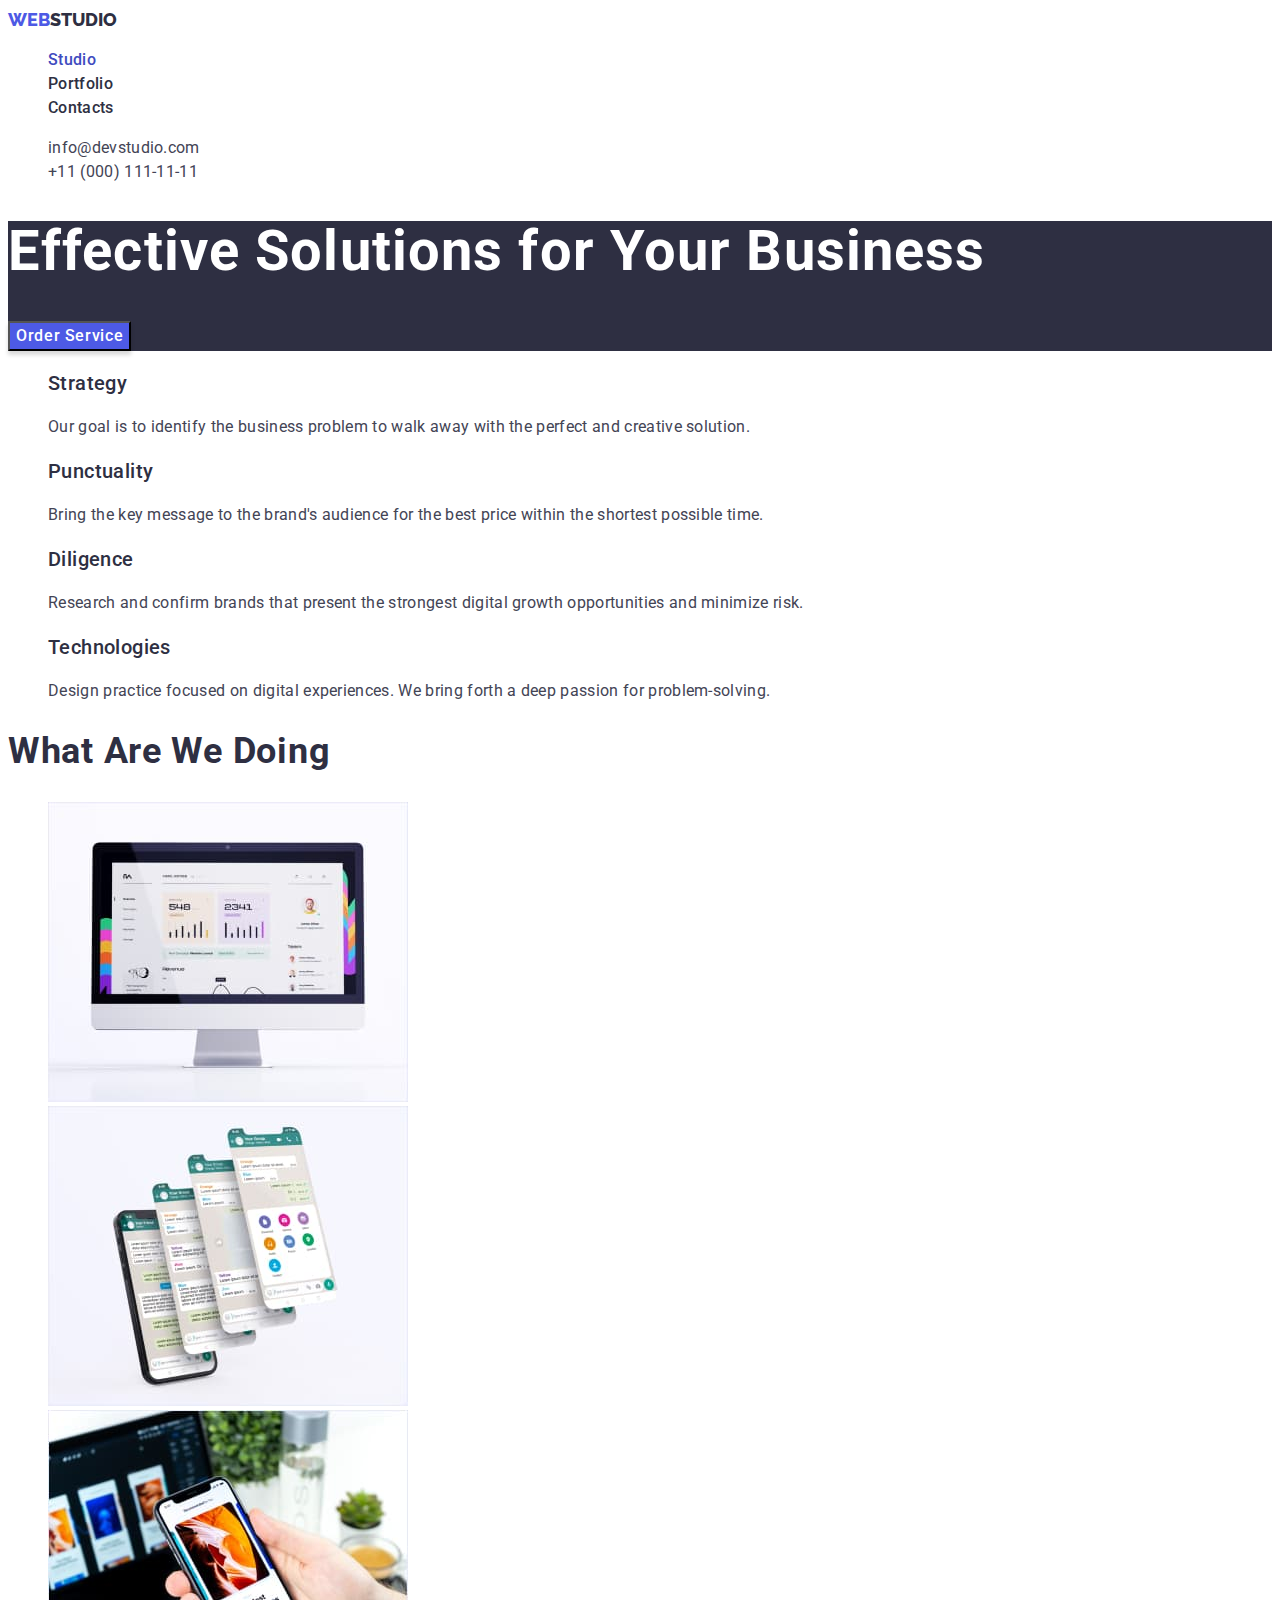
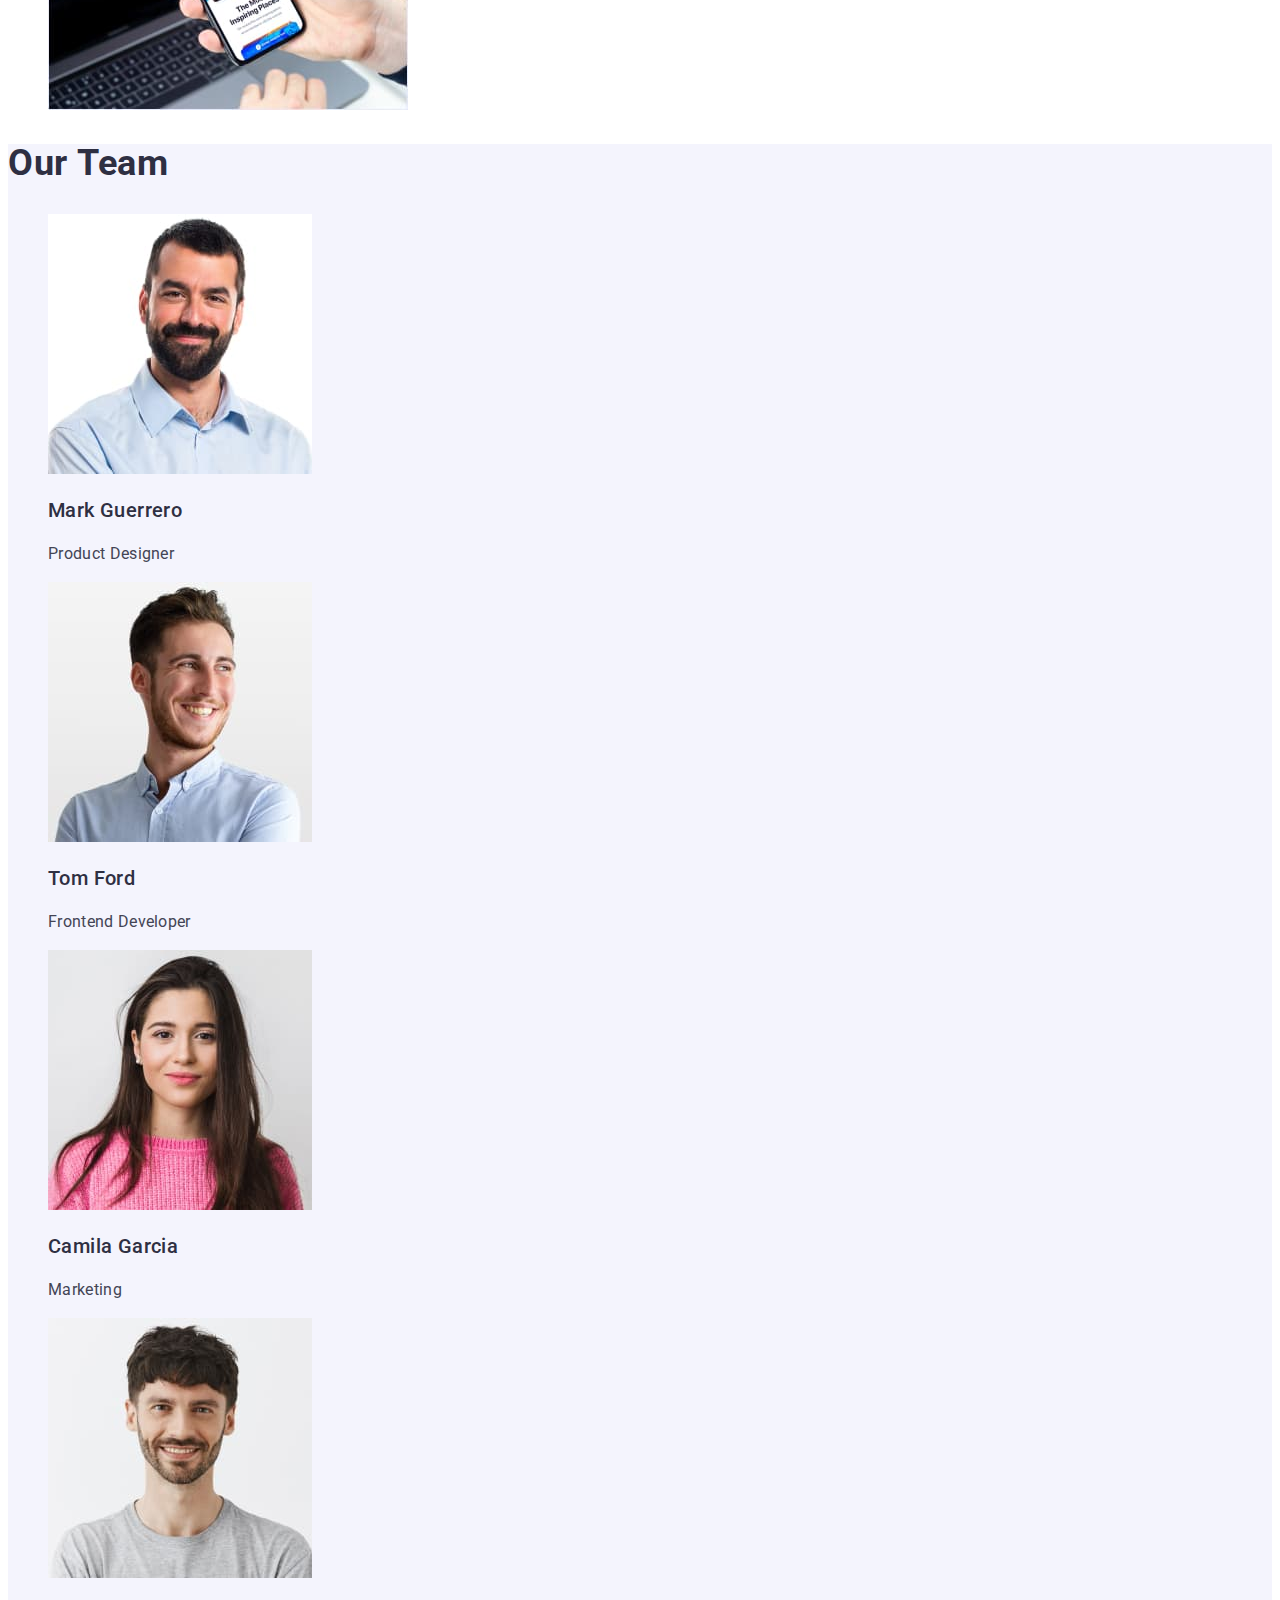
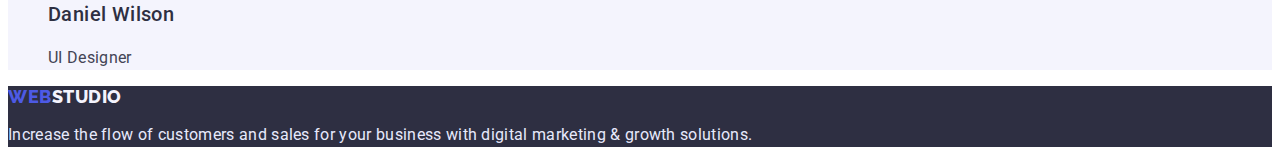
<file: index.html>
<!DOCTYPE html>
<html lang="en">
  <head>
    <meta charset="UTF-8" />
    <meta http-equiv="X-UA-Compatible" content="IE=edge" />
    <meta name="viewport" content="width=device-width, initial-scale=1.0" />
    <title>WebStudio</title>
    <link rel="stylesheet" href="./css/styles.css" />
    <link rel="preconnect" href="https://fonts.googleapis.com">
    <link rel="preconnect" href="https://fonts.gstatic.com" crossorigin>
    <link href="https://fonts.googleapis.com/css2?family=Raleway:wght@800&family=Roboto:wght@400;500;700;900&display=swap" rel="stylesheet">
  </head>

  <body>
    <header>
      <nav>
        <a class="header-logo" href="./index.html"><span class="blue-logo">Web</span>Studio</a>
        <ul class="list">
          <li><a class="nav-link current" href="./index.html">Studio</a></li>
          <li><a class="nav-link" href="./portfolio.html">Portfolio</a></li>
          <li><a class="nav-link" href="">Contacts</a></li>
        </ul>
      </nav>
      <address>
        <ul class="list">
          <li><a class="contact-link" href="mailto:info@devstudio.com">info@devstudio.com</a></li>
          <li><a class="contact-link" href="tel:+110001111111">+11 (000) 111-11-11</a></li>
        </ul>
      </address>
    </header>
    <main>
      <section class="hero">
        <h1 class="hero-title">Effective Solutions for Your Business</h1>
        <button type="button" class="hero-button">Order Service</button>
      </section>
      <section class="section">
        <h2 class="visually-hidden">Features</h2>
        <ul class="list">
          <li>
            <h3 class="section-title">Strategy</h3>
            <p class="section-text">Our goal is to identify the business problem to walk away with the perfect and creative solution.</p>
          </li>
          <li>
            <h3 class="section-title">Punctuality</h3>
            <p class="section-text">Bring the key message to the brand's audience for the best price within the shortest possible time.</p>
          </li>
          <li>
            <h3 class="section-title">Diligence</h3>
            <p class="section-text">Research and confirm brands that present the strongest digital growth opportunities and minimize risk.</p>
          </li>
          <li>
            <h3 class="section-title">Technologies</h3>
            <p class="section-text">Design practice focused on digital experiences. We bring forth a deep passion for problem-solving.</p>
          </li>
        </ul>
      </section>
      <section>
        <h2 class="section-hero">What are we doing</h2>
        <ul class="list">
          <li>
            <img src="./images/image1.jpg" alt="monitor" width="360" />
          </li>
          <li>
            <img src="./images/image2.jpg" alt="phone" width="360" />
          </li>
          <li>
            <img src="./images/image3.jpg" alt="laptop & phone" width="360" />
          </li>
        </ul>
      </section>
      <section class="team">
        <h2 class="section-hero">Our Team</h2>
        <ul class="list">
          <li>
            <img src="./images/markguerrero.jpg" alt="Mark Guerrero" width="264" />
            <h3 class="section-title">Mark Guerrero</h3>
            <p class="section-text">Product Designer</p>
          </li>
          <li>
            <img src="./images/tomford.jpg" alt="Tom Ford" width="264" />
            <h3 class="section-title">Tom Ford</h3>
            <p class="section-text">Frontend Developer</p>
          </li>
          <li>
            <img
              src="./images/camilagarcia.jpg" alt="Camila Garcia" width="264" />
            <h3 class="section-title">Camila Garcia</h3>
            <p class="section-text">Marketing</p>
          </li>
          <li>
            <img src="./images/danielwilson.jpg" alt="Daniel Wilson" width="264" />
            <h3 class="section-title">Daniel Wilson</h3>
            <p class="section-text">UI Designer</p>
          </li>
        </ul>
      </section>
    </main>
    <footer class="footer">
      <a class="footer-logo" href="./index.html"><span class="blue-logo">Web</span>Studio</a>
      <p class="footer-text">Increase the flow of customers and sales for your business with digital marketing & growth solutions.</p>
    </footer>
  </body>
</html>
</file>
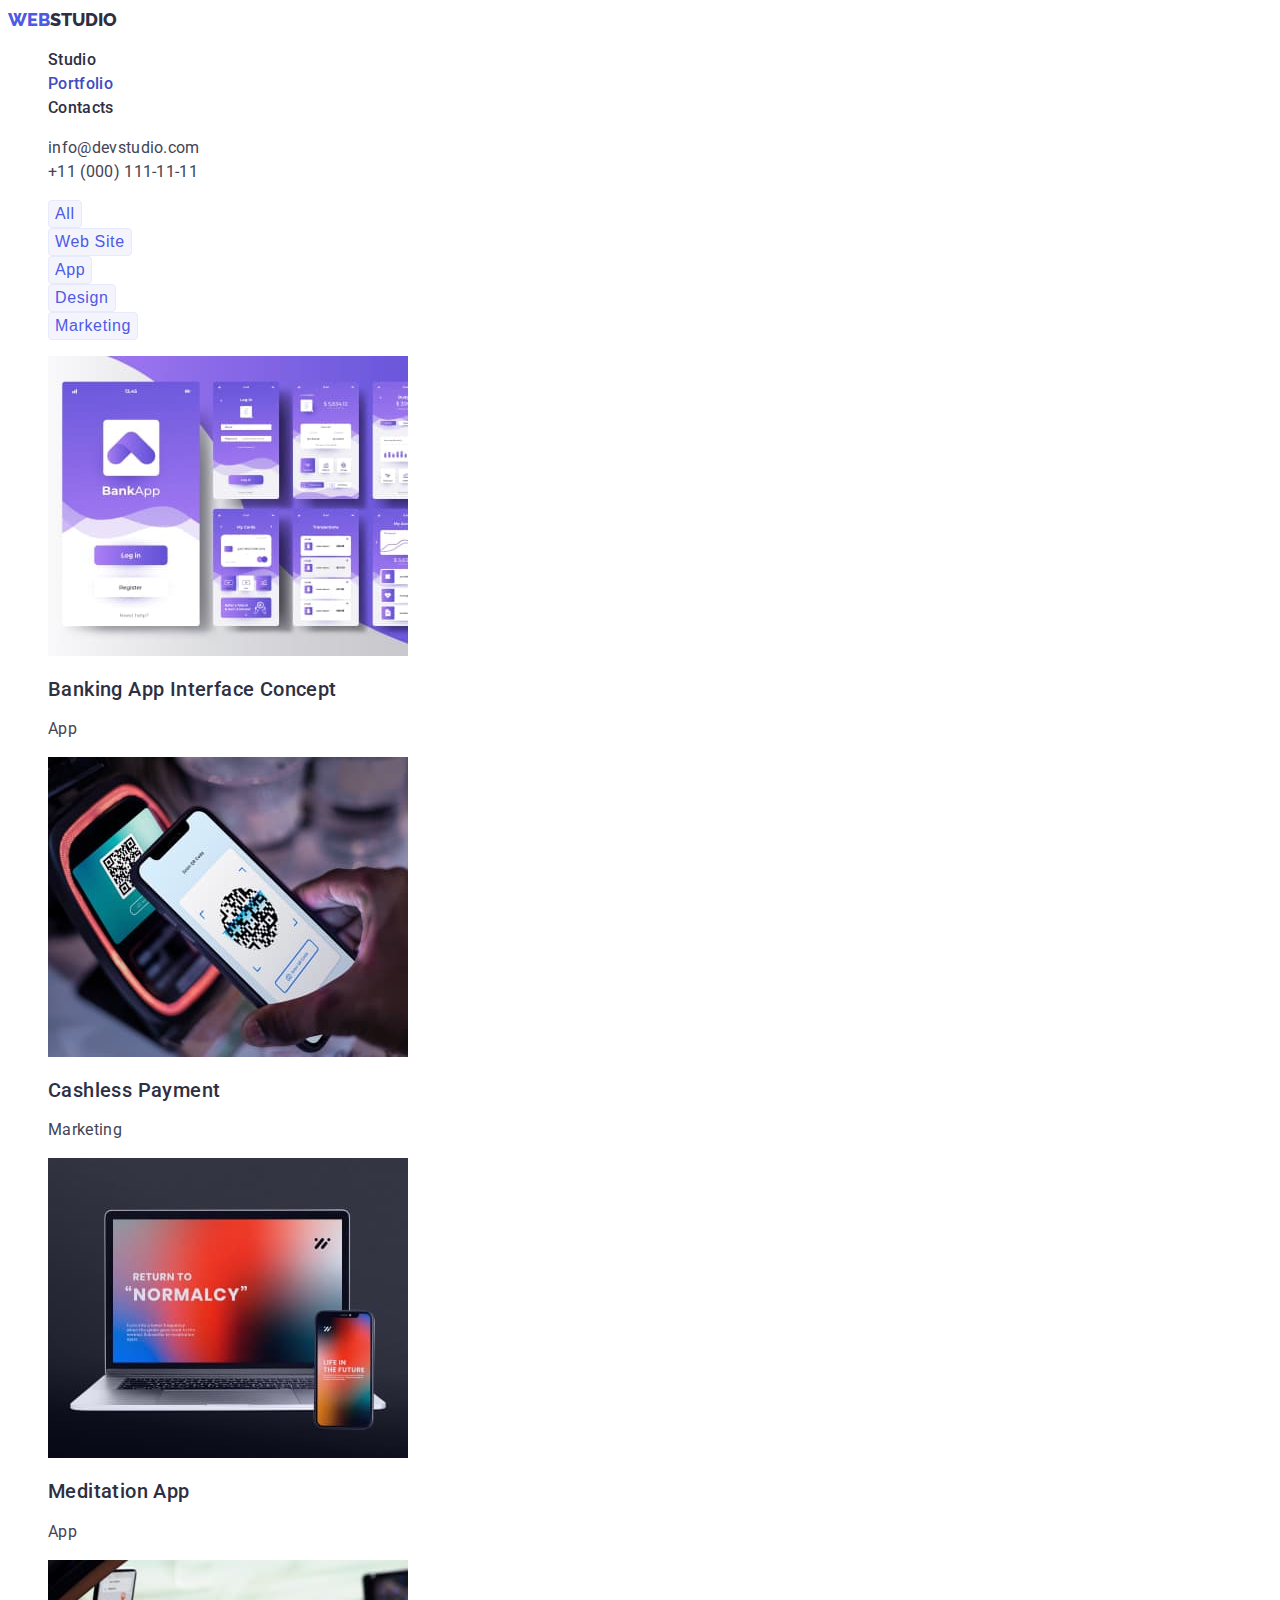
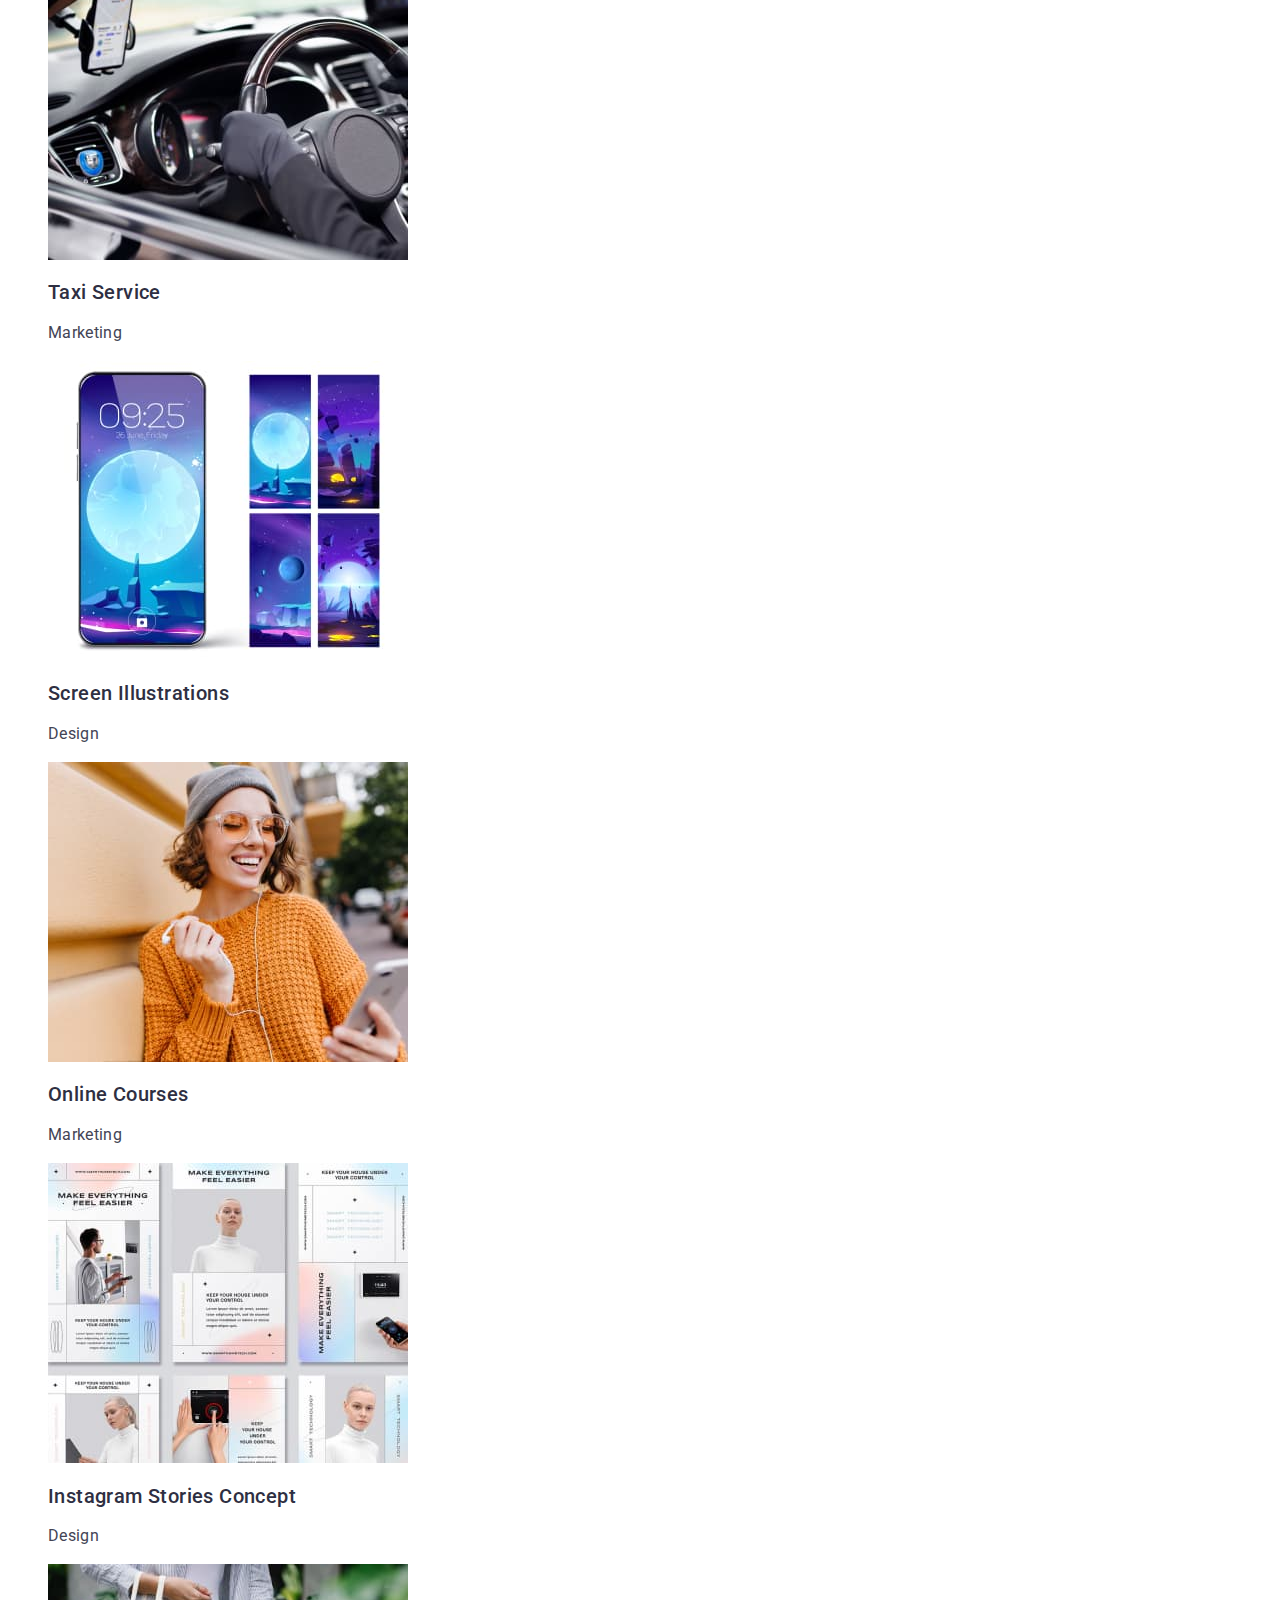
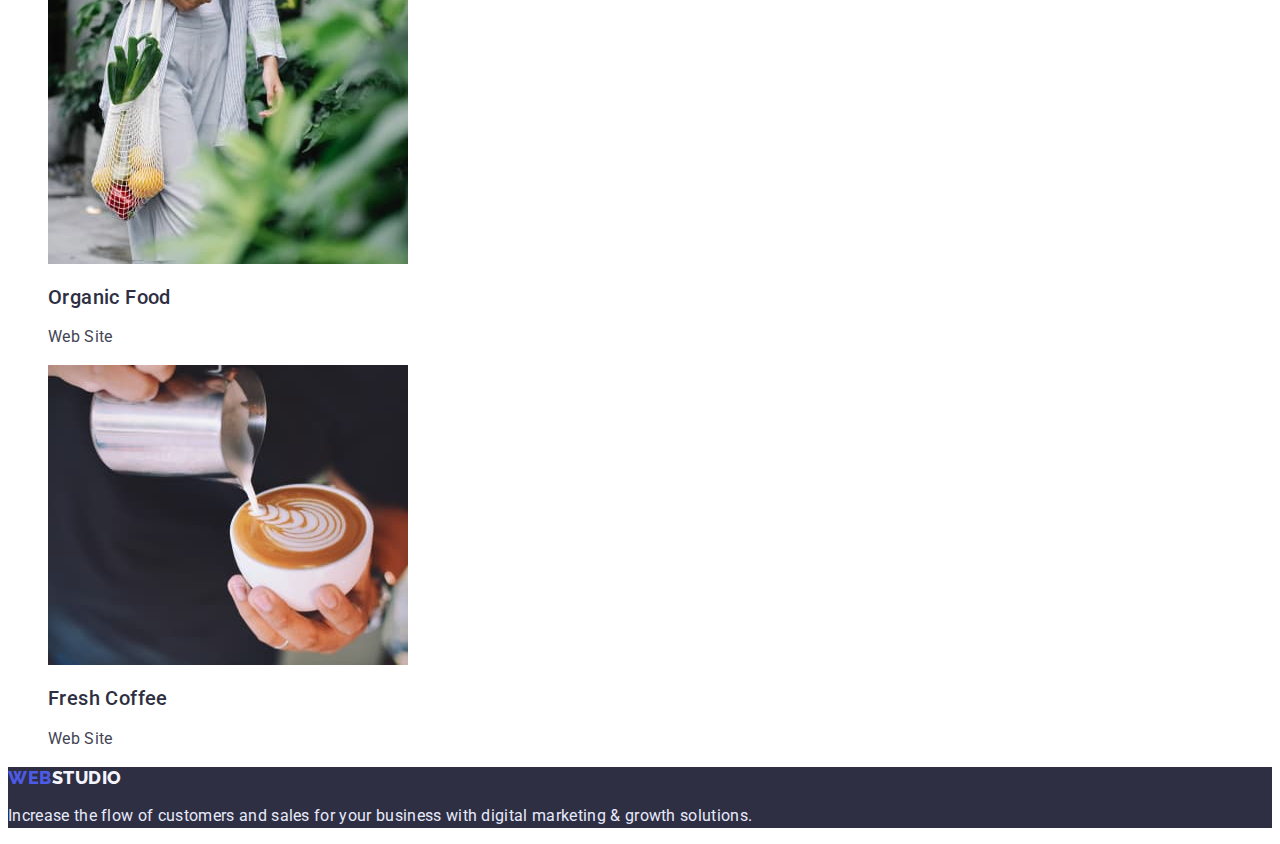
<file: portfolio.html>
<!DOCTYPE html>
<html lang="en">
    <head>
        <meta charset="UTF-8" />
        <meta http-equiv="X-UA-Compatible" content="IE=edge" />
        <meta name="viewport" content="width=device-width, initial-scale=1.0" />
        <title>Portfolio</title>
        <link rel="stylesheet" href="./css/styles.css" />
        <link rel="preconnect" href="https://fonts.googleapis.com">
        <link rel="preconnect" href="https://fonts.gstatic.com" crossorigin>
        <link href="https://fonts.googleapis.com/css2?family=Raleway:wght@800&family=Roboto:wght@400;500;700;900&display=swap" rel="stylesheet">
    </head>

    <body>
        <header>
            <nav>
                <a class="header-logo" href="./index.html"><span class="blue-logo">Web</span>Studio</a>
                <ul class="list">
                    <li><a class="nav-link" href="./index.html">Studio</a></li>
                    <li><a class="nav-link current" href="./portfolio.html">Portfolio</a></li>
                    <li><a class="nav-link" href="">Contacts</a></li>
                </ul>
            </nav>
            <address>
                <ul class="list">
                    <li><a class="contact-link" href="mailto:info@devstudio.com">info@devstudio.com</a></li>
                    <li><a class="contact-link" href="tel:+110001111111">+11 (000) 111-11-11</a></li>
                </ul>
            </address>
        </header>
        <main>
            <section>
                <h1 class="visually-hidden">portfolio</h1>
                <ul class="list">
                    <li><button class="list-button" type="button">All</button></li>
                    <li><button class="list-button" type="button">Web Site</button></li>
                    <li><button class="list-button" type="button">App</button></li>
                    <li><button class="list-button" type="button">Design</button></li>
                    <li><button class="list-button" type="button">Marketing</button></li>
                </ul>
                <ul class="list">
                    <li>
                        <a class="list-link" href="">
                            <img src="./images/bank_app.jpg" alt="banking app" width="360">
                            <h2 class="section-title">Banking App Interface Concept</h2>
                            <p class="section-text">App</p>
                        </a>
                    </li>
                    <li>
                        <a class="list-link" href="">
                            <img src="./images/cashless_payment.jpg" alt="cashless payment" width="360">
                            <h2 class="section-title">Cashless Payment</h2>
                            <p class="section-text">Marketing</p>
                        </a>
                    </li>
                    <li>
                        <a class="list-link" href="">
                            <img src="./images/meditation_app.jpg" alt="laptop & phone" width="360">
                            <h2 class="section-title">Meditation App</h2>
                            <p class="section-text">App</p>
                        </a>
                    </li>
                    <li>
                        <a class="list-link" href="">
                            <img src="./images/taxi_service.jpg" alt="car" width="360">
                            <h2 class="section-title">Taxi Service</h2>
                            <p class="section-text">Marketing</p>
                        </a>
                    </li>
                    <li>
                        <a class="list-link" href="">
                            <img src="./images/screen_illustrations.jpg" alt="phone & illustrations" width="360">
                            <h2 class="section-title">Screen Illustrations</h2>
                            <p class="section-text">Design</p>
                        </a>
                    </li>
                    <li>
                        <a class="list-link" href="">
                            <img src="./images/online_courses.jpg" alt="woman" width="360";>
                            <h2 class="section-title">Online Courses</h2>
                            <p class="section-text">Marketing</p>
                        </a>
                    </li>
                    <li>
                        <a class="list-link" href="">
                            <img src="./images/instagram_stories_concept.jpg" alt="stories concept" width="360">
                            <h2 class="section-title">Instagram Stories Concept</h2>
                            <p class="section-text">Design</p>
                        </a>
                    </li>
                    <li>
                        <a class="list-link" href="">
                            <img src="./images/organic_food.jpg" alt="organic food" width="360">
                            <h2 class="section-title">Organic Food</h2>
                            <p class="section-text">Web Site</p>
                        </a>
                    </li>
                    <li>
                        <a class="list-link" href="">
                            <img src="./images/fresh_coffee.jpg" alt="cup os coffee" width="360">
                            <h2 class="section-title">Fresh Coffee</h2>
                            <p class="section-text">Web Site</p>
                        </a>
                    </li>
                </ul>
            </section>
        </main>
        <footer class="footer">
            <a class="footer-logo" href="./index.html"><span class="blue-logo">Web</span>Studio</a>
            <p class="footer-text">Increase the flow of customers and sales for your business with digital marketing & growth solutions.</p>
        </footer>
        </body>
</html>
</file>
<file: css/styles.css>
:root {
    --primary-text-color: #2E2F42;
    --second-text-color: #434455;
    --white-color: #ffffff;
    --grey-color: #F4F4FD;
    --iris-color: #4D5AE5;
    --hover-focus-color: #404BBF;
    --cornflower-color: #E7E9FC;
}

body {
    font-family: "Roboto", sans-serif;
    color: var(--primary-text-color);
    background-color: var(--white-color);
}

.list {
    list-style: none;
}

.header-logo {
    font-family: 'Raleway', sans-serif;
    color: var(--primary-text-color);
    font-weight: 800;
    font-size: 18px;
    line-height: 1.33;
    text-transform: uppercase;
    text-decoration: none;
}

.blue-logo {
    color: var(--iris-color);
}

.nav-link {
    color: var(--primary-text-color);
    font-weight: 500;
    font-size: 16px;
    line-height: 1.5;
    letter-spacing: 0.02em;
    text-decoration: none;
}

.nav-link:hover,
.nav-link:focus,
.nav-link.current {
    color: var(--hover-focus-color);
}

.contact-link {
    font-style: normal;
    font-size: 16px;
    line-height: 1.5;
    letter-spacing: 0.02em;
    color: var(--second-text-color);
    text-decoration: none;
}

.contact-link:hover,
.contact-link:focus {
    color: var(--hover-focus-color);
}

.hero {
    background: var(--primary-text-color);
}

.hero-title {
    font-weight: 700;
    font-size: 56px;
    line-height: 1.1;
    letter-spacing: 0.02em;
    color: var(--white-color);
}

.hero-button {
    font-family: inherit;
    font-weight: 500;
    font-size: 16px;
    line-height: 1.5;
    letter-spacing: 0.04em;
    color: var(--white-color);
    background-color: var(--iris-color);
    box-shadow: 0px 4px 4px rgba(0, 0, 0, 0.15);
    cursor: pointer;
}

.hero-button:hover,
.hero-button:focus {
    background-color: var(--hover-focus-color);
}

.visually-hidden {
    position: absolute;
    white-space: nowrap;
    width: 1px;
    height: 1px;
    overflow: hidden;
    border: 0;
    padding: 0;
    clip: rect(0 0 0 0);
    clip-path: inset(50%);
    margin: -1px;
}

.section-title {
    font-weight: 500;
    font-size: 20px;
    line-height: 1.2;
    letter-spacing: 0.02em;
    color: var(--primary-text-color);
}

.section-text {
    font-size: 16px;
    line-height: 1.5;
    letter-spacing: 0.02em;
    color: var(--second-text-color);
}

.section-hero {
    font-weight: 700;
    font-size: 36px;
    line-height: 1.11;
    letter-spacing: 0.02em;
    text-transform: capitalize;
    color: var(--primary-text-color);
}

.team {
    background-color: var(--grey-color);
}

.footer-logo {
    font-family: 'Raleway';
    font-weight: 800;
    font-size: 18px;
    line-height: 1.17;
    display: flex;
    letter-spacing: 0.03em;
    text-transform: uppercase;
    color: var(--grey-color);
    text-decoration: none;
}

.footer-text {
    font-size: 16px;
    line-height: 1.5;
    letter-spacing: 0.02em;
    color: var(--cornflower-color);
}

.footer {
    background-color: var(--primary-text-color);
}

.list-button {
    font-weight: 500;
    font-size: 16px;
    line-height: 1.5;
    text-align: center;
    letter-spacing: 0.04em;
    color: var(--iris-color);
    background: var(--grey-color);
    border: 1px solid var(--cornflower-color);
    border-radius: 4px;
    cursor: pointer;
}

.list-button:hover,
.list-button:focus {
    color: var(--white-color);
    background-color: var(--hover-focus-color);
}

.list-link {
    text-decoration: none;
}
</file>
